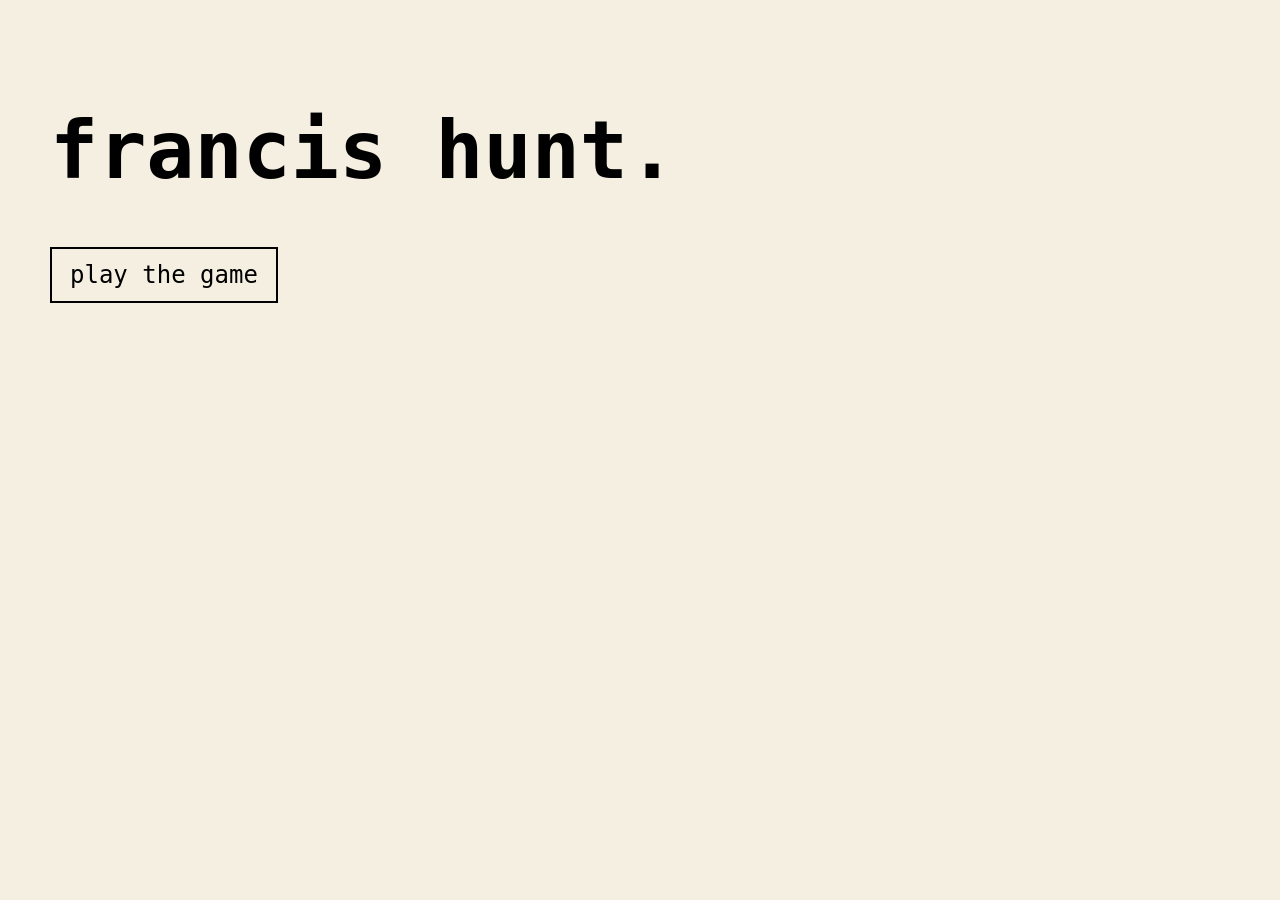
<file: index.html>
<!DOCTYPE html>
<html>
<head>
  <title>Francis Hunt</title>
  <link rel="stylesheet" href="style.css">
</head>
<body class="page">
  <h1>francis hunt.</h1>

 <a href="game.html">play the game</a>
</body>
</html>
</file>
<file: style.css>
body {
  margin: 0;
  overflow: hidden;
  background: #f5efe2;
}

.page {
  overflow: auto;
  font-family: monospace;
  padding: 50px;
  max-width: 800px;
}

h1 {
  font-size: 80px;
  margin-bottom: 30px;
}

p {
  font-size: 22px;
  line-height: 1.5;
}

a {
  display: inline-block;
  margin-top: 20px;
  font-size: 24px;
  color: black;
  border: 2px solid black;
  padding: 12px 18px;
  text-decoration: none;
}
</file>
